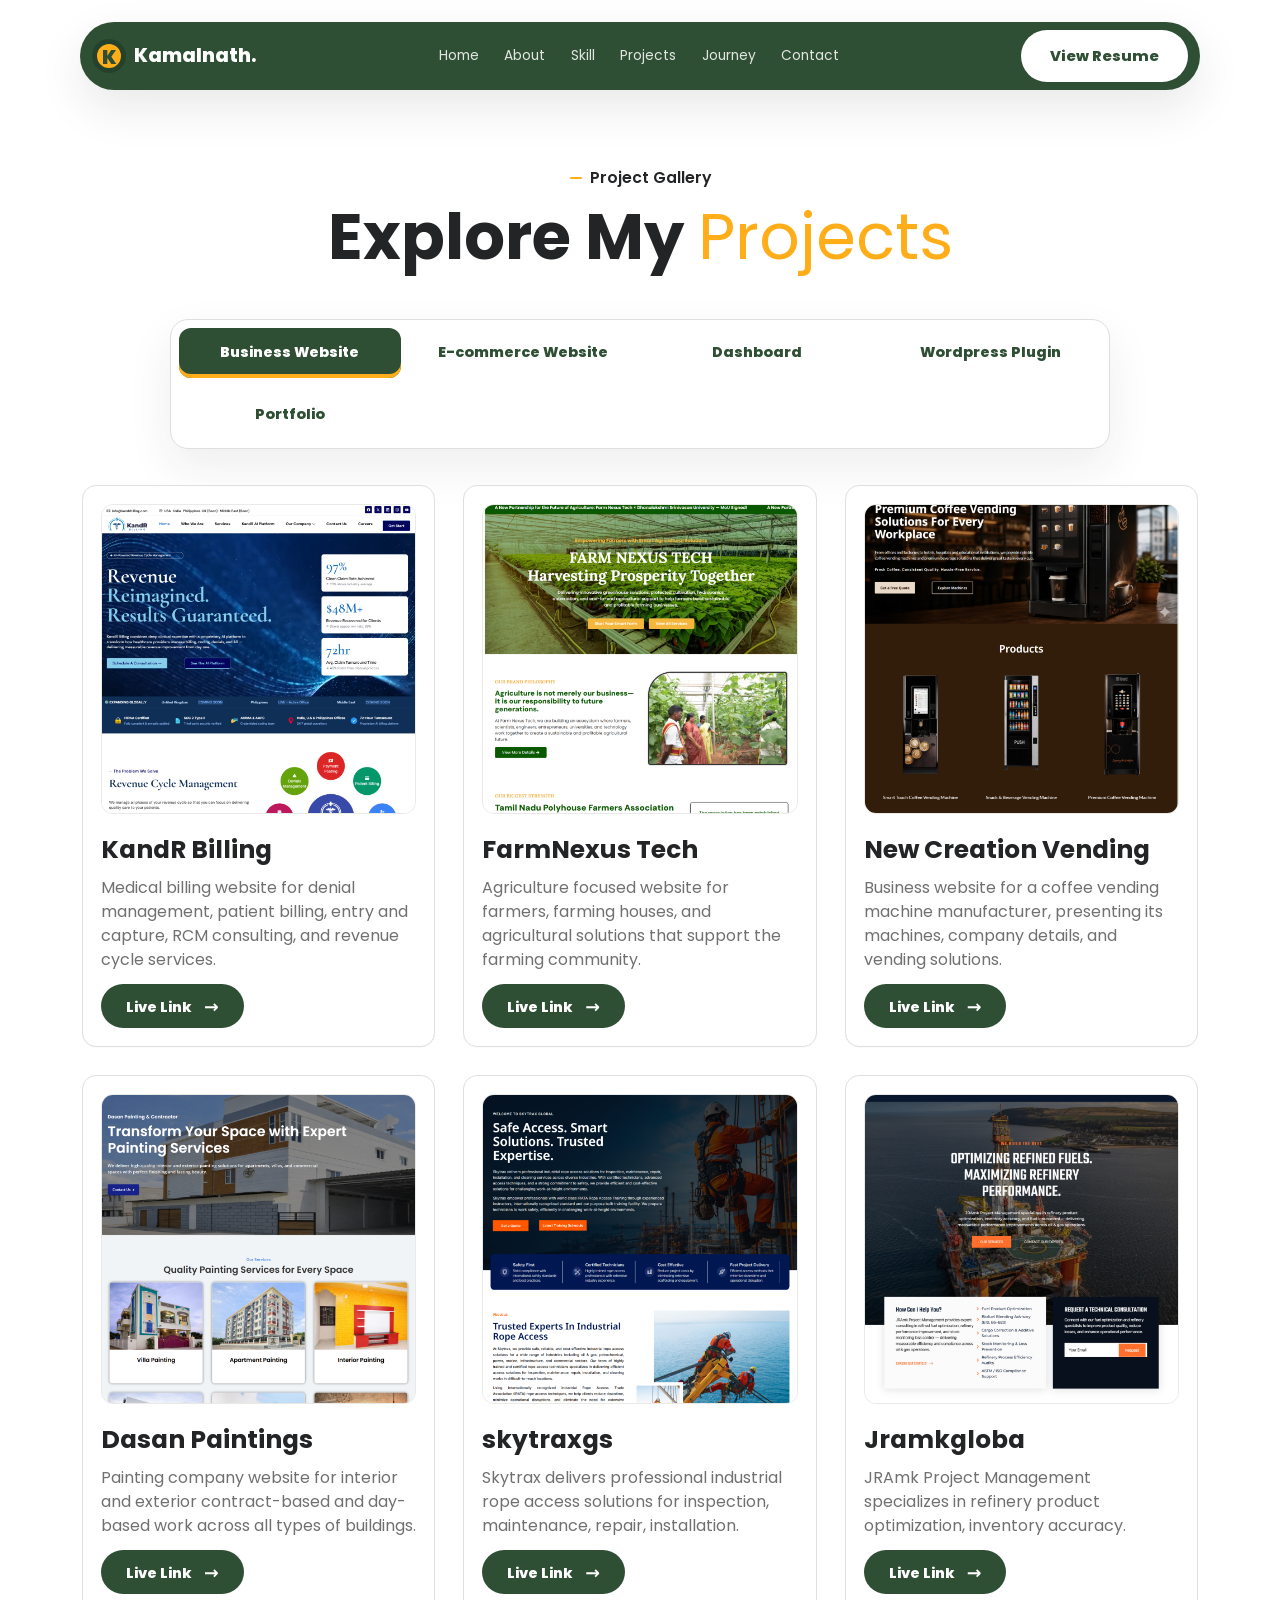
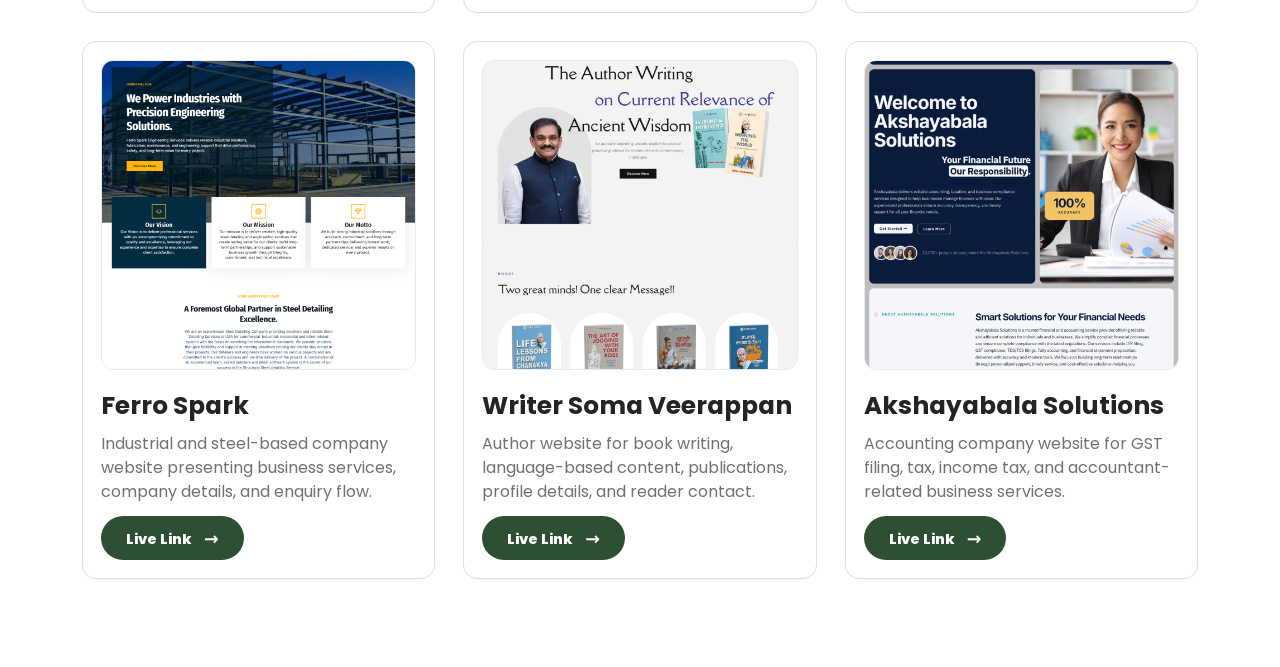
<file: project.html>
<!DOCTYPE html>
<html lang="en">
  <head>
    <meta charset="UTF-8" />
    <meta name="viewport" content="width=device-width, initial-scale=1.0" />
    <title>Kamalnath | Projects</title>
    <link rel="preconnect" href="https://fonts.googleapis.com" />
    <link rel="preconnect" href="https://fonts.gstatic.com" crossorigin />
    <link href="https://fonts.googleapis.com/css2?family=Poppins:ital,wght@0,400;0,500;0,600;0,700;0,800;1,400;1,500&display=swap" rel="stylesheet" />
    <link rel="stylesheet" href="styles.css" />
    <link rel="icon" type="image/png" href="assets/favicon.png" />
  </head>
  <body>
    <header class="topbar">
      <a class="brand" href="index.html#home" aria-label="Kamalnath home">
        <span>K</span>Kamalnath.
      </a>
      <nav class="nav-links" aria-label="Primary navigation">
        <a href="index.html#home">Home</a>
        <a href="index.html#about">About</a>
        <a href="index.html#services">Skill</a>
        <a href="project.html">Projects</a>
        <a href="index.html#journey">Journey</a>
        <a href="index.html#contact">Contact</a>
      </nav>
      <a class="btn btn-light" href="kamalnath-resume.pdf" target="_blank" rel="noopener">View Resume</a>
      <button class="nav-toggle" aria-label="Toggle navigation" aria-expanded="false">
        <span></span>
        <span></span>
        <span></span>
      </button>
    </header>

    <main class="project-page">
      <section class="project-hero section">
        <div class="section-title centered animate-up">
          <span class="section-kicker">Project Gallery</span>
          <h1>Explore My <em>Projects</em></h1>
        </div>

        <div class="project-tabs animate-up delay-1" role="tablist" aria-label="Project categories">
          <button class="project-tab active" type="button" role="tab" aria-selected="true" data-project-tab="business">Business Website</button>
          <button class="project-tab" type="button" role="tab" aria-selected="false" data-project-tab="ecommerce">E-commerce Website</button>
          <button class="project-tab" type="button" role="tab" aria-selected="false" data-project-tab="dashboard">Dashboard</button>
          <button class="project-tab" type="button" role="tab" aria-selected="false" data-project-tab="Plugin">Wordpress Plugin</button>
          <button class="project-tab" type="button" role="tab" aria-selected="false" data-project-tab="portfolio">Portfolio</button>
        </div>

        <div class="project-category active" data-project-panel="business">
          <article class="project-card">
            <div class="project-preview preview-kandr"><img src="assets/kandr-billing-project.png" alt="KandR Billing medical billing website preview" /></div>
            <div class="project-body">
              <h3>KandR Billing</h3>
              <p>Medical billing website for denial management, patient billing, entry and capture, RCM consulting, and revenue cycle services.</p>
              <a class="project-link" href="https://kandrbilling.com/" target="_blank" rel="noopener">Live Link <span>&rarr;</span></a>
            </div>
          </article>
          <article class="project-card">
            <div class="project-preview"><img src="assets/farmsnex.png" alt="FarmNexus Tech agriculture website preview" /></div>
            <div class="project-body">
              <h3>FarmNexus Tech</h3>
              <p>Agriculture focused website for farmers, farming houses, and agricultural solutions that support the farming community.</p>
              <a class="project-link" href="https://farmnexustech.com/" target="_blank" rel="noopener">Live Link <span>&rarr;</span></a>
            </div>
          </article>
          <article class="project-card">
            <div class="project-preview"><img src="assets/new createion.png" alt="New Creation Vending coffee vending machine website preview" /></div>
            <div class="project-body">
              <h3>New Creation Vending</h3>
              <p>Business website for a coffee vending machine manufacturer, presenting its machines, company details, and vending solutions.</p>
              <a class="project-link" href="https://newcreationfl.org/" target="_blank" rel="noopener">Live Link <span>&rarr;</span></a>
            </div>
          </article>
          <article class="project-card">
            <div class="project-preview"><img src="assets/Dasan Paintings.png" alt="Dasan Paintings website preview" /></div>
            <div class="project-body">
              <h3>Dasan Paintings</h3>
              <p>Painting company website for interior and exterior contract-based and day-based work across all types of buildings.</p>
              <a class="project-link" href="https://dasanpainting.com/" target="_blank" rel="noopener">Live Link <span>&rarr;</span></a>
            </div>
          </article>
          <article class="project-card">
            <div class="project-preview"><img src="assets/skytraxgs.png" alt="skytraxgs website preview" /></div>
            <div class="project-body">
              <h3>skytraxgs</h3>
              <p>Skytrax delivers professional industrial rope access solutions for inspection, maintenance, repair, installation.</p>
              <a class="project-link" href="https://skytraxgs.com/" target="_blank" rel="noopener">Live Link <span>&rarr;</span></a>
            </div>
          </article>

           </article>
          <article class="project-card">
            <div class="project-preview"><img src="./assets/jramkgloba.png" alt="Jramkgloba website preview" /></div>
            <div class="project-body">
              <h3>Jramkgloba</h3>
              <p>JRAmk Project Management specializes in refinery product optimization, inventory accuracy.</p>
              <a class="project-link" href="https://jramkglobal.com/" target="_blank" rel="noopener">Live Link <span>&rarr;</span></a>
            </div>
          </article>

           </article>
          <article class="project-card">
            <div class="project-preview"><img src="assets/Ferro Spark.png" alt="Ferro Spark website preview" /></div>
            <div class="project-body">
              <h3>Ferro Spark</h3>
              <p>Industrial and steel-based company website presenting business services, company details, and enquiry flow.</p>
              <a class="project-link" href="https://ferrospark.com/" target="_blank" rel="noopener">Live Link <span>&rarr;</span></a>
            </div>
          </article>
          
          <article class="project-card">
            <div class="project-preview"><img src="assets/Writer Soma Veerappan.png" alt="Writer Soma Veerappan website preview" /></div>
            <div class="project-body">
              <h3>Writer Soma Veerappan</h3>
              <p>Author website for book writing, language-based content, publications, profile details, and reader contact.</p>
              <a class="project-link" href="https://writersomaveerappan.com/" target="_blank" rel="noopener">Live Link <span>&rarr;</span></a>
            </div>
          </article>
          <article class="project-card">
            <div class="project-preview"><img src="assets/Akshayabala.png" alt="Akshayabala Solutions website preview" /></div>
            <div class="project-body">
              <h3>Akshayabala Solutions</h3>
              <p>Accounting company website for GST filing, tax, income tax, and accountant-related business services.</p>
              <a class="project-link" href="https://akshayabalasolutions.com/" target="_blank" rel="noopener">Live Link <span>&rarr;</span></a>
            </div>
          </article>
        </div>

        <div class="project-category" data-project-panel="ecommerce">
          <article class="project-card">
            <div class="project-preview"><img src="assets/classic food.png" alt="Classic Foods Bakery website preview" /></div>
            <div class="project-body">
              <h3>Classic Foods Bakery</h3>
              <p>Bakery website showcasing freshly prepared snacks, fast food, mojitos, cakes, and other baked treats.</p>
              <a class="project-link" href="https://classicfoodsbakery.com/" target="_blank" rel="noopener">Live Link <span>&rarr;</span></a>
            </div>
          </article>
          <article class="project-card">
            <div class="project-preview"><img src="assets/thanjavurfarms.png" alt="Thanjavurfarms ecommerce website preview" /></div>
            <div class="project-body">
              <h3>Thanjavurfarms</h3>
              <p>Discover premium herbal soaps and trusted feminine hygiene solutions designed for natural care.</p>
              <a class="project-link" href="https://thanjavurfarms.com/" target="_blank" rel="noopener">Live Link <span>&rarr;</span></a>
            </div>
          </article>
          <article class="project-card">
            <div class="project-preview"><img src="assets/abi start.png" alt="Abi Star Ventures ecommerce website preview" /></div>
            <div class="project-body">
              <h3>Abi Star Ventures</h3>
              <p>Online store for spice powder and organic-based products with product browsing and purchase flow.</p>
              <a class="project-link" href="https://miwonnaturals.com/" target="_blank" rel="noopener">Live Link <span>&rarr;</span></a>
            </div>
          </article>
          <article class="project-card">
            <div class="project-preview"><img src="assets/uniquecraft.png" alt="Uniquecraft ecommerce website preview" /></div>
            <div class="project-body">
              <h3>Uniquecraft</h3>
              <p>Online product website for gifts, visiting cards, flower bouquets, and custom craft items.</p>
              <a class="project-link" href="https://uniquecraft.in/" target="_blank" rel="noopener">Live Link <span>&rarr;</span></a>
            </div>
          </article>
          <article class="project-card">
            <div class="project-preview"><img src="assets/ram esware.png" alt="Ram Eswar Vetiver ecommerce website preview" /></div>
            <div class="project-body">
              <h3>Ram Eswar Vetiver</h3>
              <p>Experience the essence of authentic vetiver with our handcrafted collection of essential oils, aroma products, soaps, and eco-friendly lifestyle essentials.</p>
              <a class="project-link" href="https://rameswarvetiver.in/" target="_blank" rel="noopener">Live Link <span>&rarr;</span></a>
            </div>
          </article>
          <article class="project-card">
            <div class="project-preview"><img src="assets/dheganalam.png" alt="Dheganalam ecommerce website preview" /></div>
            <div class="project-body">
              <h3>Dheganalam</h3>
              <p>Online store for soap, powder, oil, and related products with a clear ecommerce product layout.</p>
              <a class="project-link" href="https://dheganalam.com/" target="_blank" rel="noopener">Live Link <span>&rarr;</span></a>
            </div>
          </article>
        </div>

        <div class="project-category" data-project-panel="dashboard">
          <article class="project-card">
            <div class="project-preview"><img src="assets/codetalon.png" alt="CodeTalon hotel website dashboard preview" /></div>
            <div class="project-body">
              <h3>CodeTalon</h3>
              <p>Hotel and residency website showcasing comfortable rooms, accommodation details, and a simple way for guests to explore their stay.</p>
              <a class="project-link" href="https://codetalon.com/admin" target="_blank" rel="noopener">Live Link <span>&rarr;</span></a>
            </div>
          </article>
          <article class="project-card">
            <div class="project-preview"><img src="assets/rg-residency.png" alt="RG Residency hotel website dashboard preview" /></div>
            <div class="project-body">
              <h3>RG Residency</h3>
              <p>Residency website featuring stay rooms, accommodation information, and the essentials guests need to plan a comfortable visit.</p>
              <a class="project-link" href="https://rgresidency.net/dashboard" target="_blank" rel="noopener">Live Link <span>&rarr;</span></a>
            </div>
          </article>
        </div>

        <div class="project-category project-category-plugin" data-project-panel="Plugin">
          <article class="project-card">
            <div class="project-preview"><img src="assets/scrool.png" alt="Scrollora Marquee for Elementor plugin preview" /></div>
            <div class="project-body">
              <h3>Scrollora Marquee for Elementor</h3>
              <p>An Elementor plugin for creating seamless looping text marquees that move from left to right, adding motion and emphasis to website content.</p>
              <a class="project-link" href="https://wordpress.org/plugins/scrollora-marquee-for-elementor/" target="_blank" rel="noopener">View Plugin <span>&rarr;</span></a>
            </div>
          </article>
          <article class="project-card">
            <div class="project-preview"><img src="./assets/uploadflow.png" alt="UploadFlow for WooCommerce preview" /></div>
            <div class="project-body">
              <h3>UploadFlow for WooCommerce</h3>
              <p>A custom WooCommerce plugin that allows customers to upload files directly from the product page before adding items to the cart.</p>
              <a class="project-link" href="https://wordpress.org/plugins/uploadflow-for-woocommerce/" target="_blank" rel="noopener">Download this Plugin <span>&rarr;</span></a>
            </div>
          </article>
          <article class="project-card">
            <div class="project-preview"><img src="./assets/kamnova.png" alt="Kamnova preview" /></div>
            <div class="project-body">
              <h3>Kamnova for WooCommerce</h3>
              <p>A custom WooCommerce delivery plugin designed for bakery businesses to manage delivery dates, time slots, preparation time, and same-day delivery.</p>
              <a class="project-link" href="https://wordpress.org/plugins/kamnova-for-woocommerce/" target="_blank" rel="noopener">Download this Plugin <span>&rarr;</span></a>
            </div>
          </article>
        </div>

        <div class="project-category" data-project-panel="portfolio">
          <article class="project-card">
            <div class="project-preview"><img src="assets/nandhini.png" alt="Nandhini portfolio website preview" /></div>
            <div class="project-body">
              <h3>Nandhini</h3>
              <p>Web developer portfolio project for showcasing skills, profile details, work samples, and contact information.</p>
              <a class="project-link" href="https://nandhini19-portfolio.vercel.app/" target="_blank" rel="noopener">Live Link <span>&rarr;</span></a>
            </div>
          </article>
          <article class="project-card">
            <div class="project-preview"><img src="assets/naveen.png" alt="Naveen video editor portfolio website preview" /></div>
            <div class="project-body">
              <h3>Naveen</h3>
              <p>Video editor portfolio with profile content, sample video showcase, creative work sections, and contact flow.</p>
              <a class="project-link" href="https://naveenkumar-0207.github.io/" target="_blank" rel="noopener">Live Link <span>&rarr;</span></a>
            </div>
          </article>
          <article class="project-card">
            <div class="project-preview"><img src="assets/balaji.png" alt="Balaji digital marketer portfolio website preview" /></div>
            <div class="project-body">
              <h3>Balaji</h3>
              <p>Digital marketing portfolio project for showcasing marketing skills, campaign highlights, service details, and contact information.</p>
              <a class="project-link" href="https://kamalnath-26.github.io/Balaji/" target="_blank" rel="noopener">Live Link <span>&rarr;</span></a>
            </div>
          </article>
          <article class="project-card">
            <div class="project-preview"><img src="./assets/suriyakuamr.png" alt="Suriyakumar digital marketer portfolio website preview" /></div>
            <div class="project-body">
              <h3>Suriyakumar</h3>
              <p>Graphic designer portfolio showcasing creative designs, branding projects, logo designs, social media creatives, poster designs, client work, and contact information.</p>
              <a class="project-link" href="https://suriyakumar-ux.github.io/" target="_blank" rel="noopener">Live Link <span>&rarr;</span></a>
            </div>
          </article>
        </div>
      </section>
    </main>

    <script src="script.js"></script>
  </body>
</html>
</file>
<file: styles.css>
:root {
  color-scheme: light;
  --ink: #232426;
  --muted: #6f716f;
  --paper: #ffffff;
  --soft: #f4f4f3;
  --line: #dfdfdc;
  --green: #2f4f35;
  --green-2: #405f45;
  --amber: #ffad18;
  --amber-2: #f6a400;
  --shadow: 0 18px 45px rgba(26, 39, 29, 0.1);
  --shadow-hover: 0 24px 55px rgba(26, 39, 29, 0.18);
  --ease-out: cubic-bezier(0.22, 1, 0.36, 1);
  --container: 1180px;
  --footer-container: 1120px;
  --page-pad: 32px;
  font-family: "Poppins", ui-sans-serif, system-ui, -apple-system, BlinkMacSystemFont, "Segoe UI", sans-serif;
  font-size: 16px;
  line-height: 1.5;
  color: var(--ink);
  background: var(--paper);
}

* {
  box-sizing: border-box;
}

html {
  scroll-behavior: smooth;
}

body {
  margin: 0;
  min-height: 100vh;
  overflow-x: hidden;
  background: var(--paper);
}

body.is-loading {
  overflow: hidden;
}

.cursor-trail-dot {
  position: fixed;
  top: 0;
  left: 0;
  z-index: 10000;
  width: 14px;
  height: 14px;
  border-radius: 50%;
  pointer-events: none;
  opacity: 0;
  background: linear-gradient(135deg, #ffbd59, #f59a23);
  box-shadow: 0 8px 18px rgba(245, 154, 35, 0.26);
  transform: translate3d(-50%, -50%, 0) scale(0.9);
  transition: opacity 0.18s ease;
  will-change: transform, opacity;
}

body.cursor-trail-active .cursor-trail-dot {
  opacity: var(--trail-opacity, 0.85);
}

.preloader {
  position: fixed;
  inset: 0;
  z-index: 9999;
  display: grid;
  place-items: center;
  align-content: center;
  gap: 18px;
  color: var(--paper);
  background:
    radial-gradient(circle at 50% 42%, rgba(255, 173, 24, 0.18), transparent 28%),
    var(--green);
  transition: opacity 0.5s ease, visibility 0.5s ease;
}

.preloader.hide {
  opacity: 0;
  visibility: hidden;
  pointer-events: none;
}

.preloader-mark {
  width: 86px;
  height: 86px;
  display: grid;
  place-items: center;
  border: 5px solid var(--amber);
  border-radius: 50%;
  background: #24422b;
  box-shadow: 0 0 0 0 rgba(255, 173, 24, 0.45);
  animation: preloader-pulse 1.2s ease-in-out infinite;
}

.preloader-mark span {
  width: 54px;
  height: 54px;
  display: grid;
  place-items: center;
  border-radius: 50%;
  color: var(--green);
  background: var(--amber);
  font-size: 2rem;
  font-weight: 900;
}

.preloader-text {
  display: grid;
  gap: 2px;
  text-align: center;
}

.preloader-text strong {
  font-size: clamp(1.45rem, 4vw, 2rem);
  line-height: 1.1;
}

.preloader-text small {
  color: rgba(255, 255, 255, 0.72);
  font-size: 0.82rem;
  font-weight: 600;
  letter-spacing: 0;
}

.preloader-line {
  width: min(220px, 58vw);
  height: 5px;
  overflow: hidden;
  border-radius: 999px;
  background: rgba(255, 255, 255, 0.16);
}

.preloader-line::before {
  content: "";
  display: block;
  width: 45%;
  height: 100%;
  border-radius: inherit;
  background: var(--amber);
  animation: preloader-slide 1s ease-in-out infinite;
}

@keyframes preloader-pulse {
  0%,
  100% {
    transform: scale(1);
    box-shadow: 0 0 0 0 rgba(255, 173, 24, 0.42);
  }

  50% {
    transform: scale(1.06);
    box-shadow: 0 0 0 16px rgba(255, 173, 24, 0);
  }
}

@keyframes preloader-slide {
  0% {
    transform: translateX(-110%);
  }

  100% {
    transform: translateX(235%);
  }
}

button,
input,
select,
textarea,
a {
  font: inherit;
}

a {
  color: inherit;
}

.topbar {
  position: sticky;
  top: 22px;
  z-index: 20;
  width: min(var(--footer-container), calc(100% - 32px));
  margin: 22px auto 0;
  min-height: 68px;
  padding: 8px 12px;
  display: flex;
  align-items: center;
  justify-content: space-between;
  gap: 18px;
  border-radius: 999px;
  background: var(--green);
  box-shadow: var(--shadow);
}

.brand {
  display: inline-flex;
  align-items: center;
  gap: 8px;
  text-decoration: none;
  font-size: 1.2rem;
  font-weight: 750;
  color: var(--paper);
  white-space: nowrap;
}

.brand span {
  width: 34px;
  height: 34px;
  display: inline-grid;
  place-items: center;
  border-radius: 50%;
  color: var(--green);
  background: var(--amber);
  border: 5px solid #24422b;
  font-weight: 900;
}

.nav-links {
  display: flex;
  align-items: center;
  justify-content: center;
  gap: clamp(14px, 2vw, 28px);
}

.nav-links a {
  position: relative;
  color: rgba(255, 255, 255, 0.86);
  text-decoration: none;
  font-size: 0.86rem;
  transition: color 0.25s ease;
}

.nav-links a::after {
  content: "";
  position: absolute;
  left: 0;
  right: 0;
  bottom: -8px;
  height: 2px;
  border-radius: 999px;
  background: var(--amber);
  transform: scaleX(0);
  transform-origin: left;
  transition: transform 0.25s var(--ease-out);
}

.nav-links a:hover {
  color: var(--amber);
}

.nav-links a:hover::after {
  transform: scaleX(1);
}

.nav-resume {
  display: none;
}

.nav-toggle {
  display: none;
  width: 44px;
  height: 44px;
  border: 0;
  border-radius: 50%;
  background: var(--amber);
  cursor: pointer;
}

.nav-toggle span {
  display: block;
  width: 19px;
  height: 2px;
  margin: 4px auto;
  border-radius: 999px;
  background: var(--green);
  transition: transform 0.22s ease, opacity 0.22s ease;
}

.nav-toggle[aria-expanded="true"] span:nth-child(1) {
  transform: translateY(6px) rotate(45deg);
}

.nav-toggle[aria-expanded="true"] span:nth-child(2) {
  opacity: 0;
}

.nav-toggle[aria-expanded="true"] span:nth-child(3) {
  transform: translateY(-6px) rotate(-45deg);
}

.btn {
  min-height: 44px;
  display: inline-flex;
  align-items: center;
  justify-content: center;
  gap: 10px;
  border-radius: 999px;
  border: 5px solid var(--ink);
  padding: 10px 24px;
  text-decoration: none;
  font-weight: 750;
  font-size: 0.92rem;
  cursor: pointer;
  transition: transform 0.25s var(--ease-out), box-shadow 0.25s ease, background 0.25s ease, color 0.25s ease, border-color 0.25s ease;
}

.btn:hover {
  transform: translateY(-3px);
  box-shadow: 0 16px 30px rgba(26, 39, 29, 0.16);
}

.btn:active {
  transform: translateY(-1px) scale(0.99);
}

.btn-light {
  border-color: transparent;
  color: var(--green);
  background: var(--paper);
}

.btn-outline {
  background: var(--paper);
  color: var(--ink);
}

.btn-primary {
  color: var(--paper);
  background: var(--green);
  border-color: var(--amber);
  box-shadow: none;
}

.btn-primary span {
  width: 30px;
  height: 30px;
  display: inline-grid;
  place-items: center;
  color: var(--paper);
  background: var(--green);
  font-size: 2.2rem;
  line-height: 0;
  transition: transform 0.25s var(--ease-out);
}

.btn-primary:hover span,
.project-link:hover span {
  transform: translateX(4px);
}

.btn.slim {
  min-height: 42px;
  padding: 0 14px 0 22px;
  font-size: 0.82rem;
}
.btn.about-btn{
  padding:5px 30px;
}
.btn.project-btn{
  padding:5px 30px;
  border:4px solid var(--amber);
}
.btn.submit-btn{
  padding:5px 30px;
  border:3px solid var(--amber);
  font-size:18px;
}

main {
  width: min(var(--container), 100%);
  margin: 0 auto;
}

.section {
  padding: 88px var(--page-pad);
}

.section-soft {
  width: 100vw;
  margin-left: 50%;
  transform: translateX(-50%);
  padding-left: max(var(--page-pad), calc((100vw - var(--container)) / 2 + var(--page-pad)));
  padding-right: max(var(--page-pad), calc((100vw - var(--container)) / 2 + var(--page-pad)));
  background: var(--soft);
}

.section-dark {
  width: 100vw;
  margin-left: 50%;
  transform: translateX(-50%);
  padding-left: max(var(--page-pad), calc((100vw - var(--container)) / 2 + var(--page-pad)));
  padding-right: max(var(--page-pad), calc((100vw - var(--container)) / 2 + var(--page-pad)));
  background: var(--green);
  color: var(--paper);
}

.hero {
  min-height: calc(100vh - 90px);
  display: grid;
  grid-template-columns: minmax(0, 1fr) minmax(340px, 0.9fr);
  align-items: center;
  gap: 52px;
  padding-top: 58px;
  padding-bottom: 54px;
}

.hello-badge {
  position: relative;
  display: inline-flex;
  align-items: center;
  min-height: 44px;
  padding: 0 18px;
  margin-bottom: 28px;
  border: 2px solid var(--ink);
  color: #3a3b3c;
  font-size: 1.35rem;
  background: var(--paper);
}

.hello-badge::before,
.hello-badge::after {
  content: "";
  position: absolute;
  width: 10px;
  height: 10px;
  background: var(--amber);
  border: 2px solid var(--ink);
}

.hello-badge::before {
  left: -6px;
  top: -6px;
}

.hello-badge::after {
  right: -6px;
  bottom: -6px;
}

.hero h1,
.section-title h2,
.split-title h2,
.about-copy h2,
.contact-copy h2 {
  margin: 0;
  line-height: 1.08;
  letter-spacing: 0;
  color: inherit;
}

.hero h1 {
  font-size: clamp(3rem, 5.8vw, 5.75rem);
  max-width: 760px;
}

em {
  color: var(--amber);
  font-style: normal;
  font-weight: 400;
}

.hero p {
  max-width: 560px;
  margin: 28px 0 32px;
  color: var(--muted);
  font-size: 1.08rem;
}

.hero-actions {
  display: flex;
  flex-wrap: wrap;
  gap: 18px;
}

.hero-art {
  position: relative;
  min-height: 560px;
  display: grid;
  place-items: center;
}

.hero-3d {
  position: relative;
  width: min(500px, 100%);
  aspect-ratio: 1;
  isolation: isolate;
  animation: soft-float 6.5s ease-in-out infinite;
}

.hero-3d::before {
  content: "";
  position: absolute;
  inset: 42px;
  border-radius: 42px;
  background:
    radial-gradient(circle at 28% 22%, rgba(255, 255, 255, 0.6), transparent 28%),
    linear-gradient(135deg, rgba(255, 173, 24, 0.92), rgba(255, 173, 24, 0.22)),
    var(--amber);
  transform: rotate(-8deg);
  z-index: -2;
}

.hero-3d::after {
  content: "";
  position: absolute;
  inset: 92px 10px 54px 86px;
  border-radius: 34px;
  border: 2px dashed rgba(47, 79, 53, 0.24);
  transform: rotate(12deg);
  z-index: -1;
}

.hero-3d canvas {
  position: absolute;
  inset: 0;
  width: 100%;
  height: 100%;
  display: block;
  filter: drop-shadow(0 28px 34px rgba(26, 39, 29, 0.18));
  z-index: 1;
}

.hero-3d-label,
.hero-3d-status {
  position: absolute;
  z-index: 2;
  border: 1px solid rgba(35, 36, 38, 0.08);
  border-radius: 14px;
  background: var(--paper);
  box-shadow: var(--shadow);
  transition: transform 0.3s var(--ease-out), box-shadow 0.3s ease;
}

.hero-3d:hover .hero-3d-label,
.hero-3d:hover .hero-3d-status {
  box-shadow: var(--shadow-hover);
}

.hero-3d-label {
  min-width: 132px;
  padding: 14px 16px;
}

.hero-3d-label strong,
.hero-3d-status strong {
  display: block;
  line-height: 1;
}

.hero-3d-label span,
.hero-3d-status span {
  display: block;
  margin-top: 6px;
  color: var(--muted);
  font-size: 0.82rem;
}

.label-python {
  left: 0;
  top: 112px;
}

.label-django {
  right: 0;
  top: 164px;
}

.label-mysql {
  left: 46px;
  bottom: 88px;
}

.hero-3d-status {
  right: 30px;
  bottom: 66px;
  min-width: 156px;
  padding: 16px;
  color: var(--ink);
  background: var(--paper);
}

.hero-3d:hover .label-python {
  transform: translate(-4px, -8px);
}

.hero-3d:hover .label-django {
  transform: translate(5px, -6px);
}

.hero-3d:hover .label-mysql {
  transform: translate(-3px, 6px);
}

.hero-3d:hover .hero-3d-status {
  transform: translate(5px, 6px);
}

.ticker {
  width: 100vw;
  margin-left: 50%;
  transform: translateX(-50%);
  min-height: 82px;
  overflow: hidden;
  color: var(--ink);
  background: var(--amber);
  font-size: 18px;
  font-weight: 850;
  white-space: nowrap;
}

.ticker-track {
  width: max-content;
  min-height: 82px;
  display: flex;
  align-items: center;
  will-change: transform;
  animation: ticker-right-to-left 16s linear infinite;
}

.ticker-group {
  display: flex;
  align-items: center;
  gap: clamp(36px, 5vw, 72px);
  padding-right: clamp(36px, 5vw, 72px);
}

@keyframes ticker-right-to-left {
  from {
    transform: translateX(0);
  }

  to {
    transform: translateX(calc(-50%));
  }
}

@keyframes soft-float {
  0%,
  100% {
    transform: translateY(0);
  }

  50% {
    transform: translateY(-12px);
  }
}

.about {
  display: grid;
  grid-template-columns: 0.9fr 1.1fr;
  align-items: center;
  gap: 72px;
}

.about-circle {
  position: relative;
  width: min(430px, 100%);
  aspect-ratio: 1;
  margin: 0 auto;
  border-radius: 50%;
  overflow: hidden;
  background: var(--amber);
  box-shadow: 0 24px 55px rgba(6, 20, 11, 0.22);
  transition: transform 0.35s var(--ease-out), box-shadow 0.35s ease;
}

.about-circle:hover {
  transform: translateY(-8px) scale(1.015);
  box-shadow: 0 30px 70px rgba(6, 20, 11, 0.3);
}

.about-circle img {
  width: 100%;
  height: 100%;
  display: block;
  object-fit: contain;
  object-position: center bottom;
  transform: scale(1.08) translateY(18px);
  transition: transform 0.35s var(--ease-out);
}

.about-circle:hover img {
  transform: scale(1.12) translateY(12px);
}

.section-kicker {
  display: inline-flex;
  align-items: center;
  gap: 8px;
  margin-bottom: 12px;
  font-size: 0.98rem;
  font-weight: 600;
}

.section-kicker::before {
  content: "";
  width: 12px;
  height: 2px;
  border-radius: 99px;
  background: var(--amber);
}

.about-copy h2,
.split-title h2,
.section-title h2,
.contact-copy h2 {
  font-size: clamp(2.1rem, 4vw, 3.5rem);
}

.about-copy p {
  max-width: 620px;
  color: rgba(255, 255, 255, 0.76);
}

.metric-row {
  display: flex;
  flex-wrap: wrap;
  gap: 48px;
  margin: 26px 0 30px;
}

.metric-row strong {
  display: block;
  color: var(--amber);
  font-size: 2rem;
  line-height: 1;
}

.metric-row span {
  color: rgba(255, 255, 255, 0.78);
  font-size: 0.9rem;
}

.centered {
  text-align: center;
  margin: 0 auto 48px;
}

.centered .section-kicker {
  justify-content: center;
}

.tool-grid {
  display: grid;
  grid-template-columns: repeat(5, minmax(180px, 1fr));
  gap: 26px;
}

.tool-card {
  display: grid;
  justify-items: center;
  gap: 10px;
  text-align: center;
  border-radius: 14px;
  transition: transform 0.28s var(--ease-out);
}

.tool-card:hover {
  transform: translateY(-8px);
}

.tool-card div {
  width: 100px;
  height: 100px;
  display: grid;
  place-items: center;
  border-radius: 999px;
  background: var(--soft);
  border: 1px solid var(--line);
  transition: transform 0.28s var(--ease-out), box-shadow 0.28s ease, border-color 0.28s ease, background 0.28s ease;
}

.tool-card:hover div {
  transform: scale(1.06);
  border-color: rgba(255, 173, 24, 0.75);
  background: #fff9ee;
  box-shadow: 0 18px 35px rgba(26, 39, 29, 0.12);
}

.tool-card img {
  width: 45px;
  height: 45px;
  object-fit: contain;
  transition: transform 0.28s var(--ease-out);
}

.tool-card:hover img {
  transform: scale(1.08);
}

.tool-card strong {
  margin-top: 8px;
  font-size: 1.1rem;
  line-height: 1.2;
}

.tool-card span {
  max-width: 170px;
  color: #4d4f50;
  font-size: 0.9rem;
  line-height: 1.35;
}

.split-title {
  display: flex;
  align-items: end;
  justify-content: space-between;
  gap: 24px;
  margin-bottom: 44px;
}

.project-grid {
  display: grid;
  grid-template-columns: repeat(2, minmax(0, 1fr));
  gap: 30px;
}

.project-card,
.timeline-card,
.testimonial-card {
  position: relative;
  border: 1px solid var(--line);
  border-radius: 14px;
  background: var(--paper);
  box-shadow: 0 1px 0 rgba(0, 0, 0, 0.02);
  transition: transform 0.3s var(--ease-out), box-shadow 0.3s ease, border-color 0.3s ease;
}

.project-card:hover,
.timeline-card:hover,
.testimonial-card:hover {
  transform: translateY(-8px);
  border-color: rgba(255, 173, 24, 0.55);
  box-shadow: var(--shadow-hover);
}

.project-card {
  padding: 18px;
  display: grid;
  gap: 22px;
}

.project-preview {
  height: 310px;
  overflow: hidden;
  border-radius: 12px;
  background: #f7f7f5;
  border: 1px solid #e9e9e6;
}

.preview-frontend,
.preview-backend,
.preview-kandr {
  background: var(--paper);
}

.project-preview img {
  width: 100%;
  height: 100%;
  display: block;
  object-fit: cover;
  transition: transform 0.55s var(--ease-out);
}

.preview-kandr img {
  object-position: center top;
}

.project-card:hover .project-preview img {
  transform: scale(1.06);
}

.project-body {
  display: grid;
  gap: 12px;
}

.project-card h3 {
  margin: 0;
  font-size: 1.55rem;
  line-height: 1.15;
}

.project-type {
  width: fit-content;
  min-height: auto;
  display: inline-flex;
  align-items: center;
  padding: 0;
  border-radius: 0;
  background: transparent;
  color: var(--amber);
  font-size: 16px;
  font-weight: 800;
}

.project-card p {
  margin: 0;
  color: var(--muted);
}

.project-link {
  width: fit-content;
  min-height: 42px;
  display: inline-flex;
  align-items: center;
  gap: 12px;
  padding: 10px 25px 07px 25px;
  border-radius: 999px;
  color: var(--paper);
  background: var(--green);
  border: 0;
  text-decoration: none;
  font-size: 0.9rem;
  font-weight: 800;
  transition: transform 0.25s var(--ease-out), background 0.25s ease, box-shadow 0.25s ease;
}

.project-link:hover {
  transform: translateY(-2px);
  background: #24442c;
  box-shadow: 0 14px 28px rgba(26, 39, 29, 0.16);
}

.project-link span {
  font-size: 1.1rem;
}

.project-page {
  width: min(var(--container), 100%);
  margin: 0 auto;
}

.project-hero {
  min-height: calc(100vh - 90px);
  padding-top: 72px;
}

.project-hero h1 {
  margin: 0;
  font-size: clamp(2.45rem, 5vw, 4.6rem);
  line-height: 1.08;
}

.project-tabs {
  width: min(940px, 100%);
  display: grid;
  grid-template-columns: repeat(4, minmax(0, 1fr));
  gap: 12px;
  margin: 0 auto 36px;
  padding: 8px;
  border: 1px solid var(--line);
  border-radius: 18px;
  background: var(--paper);
  box-shadow: 0 18px 45px rgba(26, 39, 29, 0.08);
}

.project-tab {
  min-height: 50px;
  border: 0;
  border-radius: 12px;
  color: var(--green);
  background: transparent;
  font-size: 0.9rem;
  font-weight: 800;
  cursor: pointer;
  transition: color 0.22s ease, background 0.22s ease, transform 0.22s var(--ease-out);
}

.project-tab:hover,
.project-tab.active {
  color: var(--paper);
  background: var(--green);
}

.project-tab.active {
  box-shadow: inset 0 -4px 0 var(--amber);
}
.project-category-plugin{
 display: none;
  grid-template-columns: repeat(2, minmax(0, 1fr)) !important;
  gap: 28px;

}
.project-category {
  display: none;
  grid-template-columns: repeat(3, minmax(0, 1fr)) ;
  gap: 28px;
}

.project-category.active {
  display: grid;
}

.form-success {
  display: none;
  grid-column: 1 / -1;
  margin: 0;
  padding: 14px 16px;
  border-radius: 10px;
  color: var(--paper);
  background: var(--green);
  font-weight: 700;
}

.form-success.show {
  display: block;
}

.form-success a {
  color: var(--amber);
  text-decoration: underline;
  text-underline-offset: 3px;
}

.coming-soon-toast {
  position: fixed;
  left: 50%;
  bottom: 26px;
  z-index: 60;
  max-width: calc(100% - 32px);
  padding: 14px 20px;
  border-radius: 999px;
  color: var(--paper);
  background: var(--green);
  box-shadow: 0 18px 40px rgba(26, 39, 29, 0.24);
  font-weight: 800;
  opacity: 0;
  pointer-events: none;
  transform: translate(-50%, 14px);
  transition: opacity 0.22s ease, transform 0.22s var(--ease-out);
}

.coming-soon-toast.show {
  opacity: 1;
  transform: translate(-50%, 0);
}

.contact-form button:disabled {
  cursor: wait;
  opacity: 0.78;
}

.journey-grid {
  display: grid;
  grid-template-columns: repeat(2, minmax(0, 1fr));
  gap: 30px;
}

.timeline-card {
  padding: 34px;
  background: var(--soft);
}

.timeline-card h3 {
  display: flex;
  align-items: center;
  gap: 16px;
  margin: 0 0 26px;
  padding-bottom: 22px;
  border-bottom: 1px solid var(--line);
  font-size: 1.7rem;
}

.timeline-card h3 span {
  width: 48px;
  height: 48px;
  display: grid;
  place-items: center;
  border-radius: 50%;
  color: var(--green);
  background: var(--amber);
  transition: transform 0.3s var(--ease-out);
}

.timeline-card:hover h3 span {
  transform: rotate(-6deg) scale(1.06);
}

.timeline-card h3 svg {
  width: 23px;
  height: 23px;
  fill: none;
  stroke: currentColor;
  stroke-width: 2;
  stroke-linecap: round;
  stroke-linejoin: round;
}

.timeline-item {
  position: relative;
  padding: 0 0 26px 22px;
  border-left: 3px solid var(--line);
}

.timeline-item small {
  display: block;
  color: var(--muted);
  margin-bottom: 4px;
}

.timeline-item strong {
  display: block;
  font-size: 1.35rem;
}

.timeline-item p {
  margin: 4px 0 0;
  color: var(--muted);
}

.timeline-item p span {
  display: block;
  margin-bottom: 4px;
  color: #555f58;
  font-weight: 500;
}

.testimonial-slider {
  width: min(100%, var(--footer-container));
  margin: 0 auto;
  overflow-x: auto;
  overflow-y: hidden;
  scroll-behavior: smooth;
  scroll-snap-type: x mandatory;
  scrollbar-width: none;
  -webkit-overflow-scrolling: touch;
  cursor: grab;
  user-select: none;
  touch-action: pan-x;
}

.testimonial-slider.is-dragging {
  cursor: grabbing;
  scroll-snap-type: none;
}

.testimonial-slider::-webkit-scrollbar {
  display: none;
}

.testimonial-track {
  --testimonial-gap: 22px;
  display: flex;
  gap: var(--testimonial-gap);
}

.testimonial-card {
  width: calc((100% - var(--testimonial-gap)) / 2);
  min-height: 250px;
  padding: 28px;
  display: flex;
  flex-direction: column;
  justify-content: space-between;
  gap: 18px;
  flex: 0 0 calc((100% - var(--testimonial-gap)) / 2);
  scroll-snap-align: start;
}

.stars {
  color: var(--amber);
  font-size: 1.4rem;
}

.stars span {
  color: var(--ink);
  font-size: 1rem;
}

.testimonial-card p {
  margin: 0;
  color: var(--muted);
}

.testimonial-card small {
  display: block;
  color: var(--muted);
}

.testimonial-profile {
  display: flex;
  align-items: center;
  gap: 14px;
}

.profile-photo {
  width: 54px;
  height: 54px;
  display: grid;
  place-items: center;
  flex: 0 0 auto;
  border-radius: 50%;
  color: var(--paper);
  font-weight: 750;
  border: 3px solid rgba(255, 255, 255, 0.9);
  box-shadow: 0 8px 22px rgba(26, 39, 29, 0.14);
}

.profile-one {
  background: linear-gradient(135deg, #2f4f35, #7f9a58);
}

.profile-two {
  background: linear-gradient(135deg, #214f74, #49a4a8);
}

.profile-three {
  background: linear-gradient(135deg, #7b3f74, #d08070);
}

.profile-four {
  background: linear-gradient(135deg, #39446d, #e0a641);
}

.profile-five {
  background: linear-gradient(135deg, #4c5d3b, #c75b4a);
}

.profile-six {
  background: linear-gradient(135deg, #0f766e, #2dd4bf);
}

.faq-layout {
  display: grid;
  grid-template-columns: minmax(0, 1fr) minmax(320px, 0.72fr);
  align-items: center;
  gap: 38px;
  max-width: var(--footer-container);
  margin: 0 auto;
}

.faq-list {
  display: grid;
  gap: 16px;
}

.faq-item {
  width: 100%;
  min-height: 74px;
  display: flex;
  align-items: center;
  justify-content: space-between;
  gap: 16px;
  padding: 18px 24px;
  border: 0;
  border-radius: 12px;
  color: var(--paper);
  background: var(--green-2);
  font-size: clamp(1rem, 2vw, 1.45rem);
  font-weight: 750;
  text-align: left;
  cursor: pointer;
  transition: transform 0.25s var(--ease-out), background 0.25s ease, color 0.25s ease, box-shadow 0.25s ease;
}

.faq-item:hover {
  transform: translateY(-2px);
  box-shadow: 0 12px 26px rgba(7, 20, 11, 0.16);
}

.faq-item.active {
  color: var(--ink);
  background: var(--amber);
  border-radius: 12px 12px 0 0;
}

.faq-item b {
  flex: 0 0 auto;
  font-size: 2rem;
  font-weight: 300;
  line-height: 1;
}

.faq-panel {
  display: none;
  margin-top: -16px;
  padding: 0 24px 24px;
  border-radius: 0 0 12px 12px;
  color: rgba(255, 255, 255, 0.78);
  background: var(--green-2);
  line-height: 1.6;
}

.faq-panel.open {
  display: block;
  color: #77540d;
  background: var(--amber);
}

.faq-visual {
  margin: 0;
  align-self: stretch;
  min-height: 100%;
  display: flex;
}

.faq-visual img {
  width: 100%;
  min-height: 420px;
  max-height: 560px;
  object-fit: cover;
  object-position: center;
  border-radius: 12px;
  box-shadow: 0 24px 55px rgba(9, 26, 17, 0.34);
  transition: transform 0.45s var(--ease-out), box-shadow 0.45s ease;
}

.faq-visual:hover img {
  transform: translateY(-8px) scale(1.015);
  box-shadow: 0 32px 70px rgba(9, 26, 17, 0.42);
}

.contact {
  display: grid;
  grid-template-columns: 0.7fr 1fr;
  gap: 58px;
}

.contact-copy p {
  max-width: 390px;
  color: var(--muted);
}

.contact-list {
  list-style: none;
  margin: 26px 0 0;
  padding: 0;
  display: grid;
  gap: 14px;
}

.contact-list li {
  display: grid;
  grid-template-columns: 50px minmax(0, 1fr);
  align-items: center;
  gap: 16px;
  padding: 14px;
  border: 1px solid var(--line);
  border-radius: 12px;
  background: var(--paper);
  transition: transform 0.25s var(--ease-out), box-shadow 0.25s ease, border-color 0.25s ease;
}

.contact-list li:hover {
  transform: translateX(6px);
  border-color: rgba(255, 173, 24, 0.6);
  box-shadow: 0 14px 28px rgba(26, 39, 29, 0.1);
}

.contact-icon {
  width: 50px;
  height: 50px;
  display: grid;
  place-items: center;
  border-radius: 12px;
  color: var(--green);
  background: var(--amber);
  transition: transform 0.25s var(--ease-out);
}

.contact-list li:hover .contact-icon {
  transform: scale(1.06);
}

.contact-icon svg {
  width: 22px;
  height: 22px;
  fill: none;
  stroke: currentColor;
  stroke-width: 2;
  stroke-linecap: round;
  stroke-linejoin: round;
}

.contact-list strong {
  display: block;
  color: var(--ink);
  font-size: 0.88rem;
  line-height: 1.2;
}

.contact-list a,
.contact-list p {
  display: block;
  margin: 4px 0 0;
  color: #555;
  text-decoration: none;
  overflow-wrap: anywhere;
}

.contact-form {
  display: grid;
  grid-template-columns: 1fr;
  gap: 16px;
  padding: 24px;
  border: 1px solid var(--line);
  border-radius: 12px;
  background: var(--paper);
  box-shadow: 0 18px 45px rgba(18, 32, 25, 0.08);
}

.contact-form label {
  display: grid;
  gap: 8px;
  font-size: 0.9rem;
  font-weight: 650;
}

.contact-form input,
.contact-form select,
.contact-form textarea {
  width: 100%;
  min-height: 56px;
  padding: 0 16px;
  border: 1px solid var(--line);
  border-radius: 8px;
  outline: 0;
  color: var(--ink);
  background: var(--soft);
  transition: border-color 0.25s ease, box-shadow 0.25s ease, background 0.25s ease;
}

.contact-form input:focus,
.contact-form select:focus,
.contact-form textarea:focus {
  border-color: var(--amber);
  background: var(--paper);
  box-shadow: 0 0 0 4px rgba(255, 166, 16, 0.16);
}

.contact-form textarea {
  min-height: 150px;
  padding-top: 16px;
  resize: vertical;
}

.wide {
  grid-column: 1 / -1;
}

.contact-form button {
  width: max-content;
  margin-top: 4px;
}

.footer {
  color: var(--paper);
  background: var(--green);
}

.footer-top {
  width: min(var(--footer-container), calc(100% - (var(--page-pad) * 2)));
  margin: 0 auto;
  padding: 58px 0 48px;
  display: grid;
  grid-template-columns: minmax(0, 1fr) auto;
  align-items: center;
  justify-content: space-between;
  gap: 42px;
}

.footer .brand {
  color: var(--paper);
}

.footer-brand p {
  max-width: 420px;
  margin: 18px 0 24px;
  color: rgba(255, 255, 255, 0.72);
}

.footer-cta {
  width: max-content;
  min-height: 46px;
  display: inline-flex;
  align-items: center;
  gap: 12px;
  padding: 0 16px 0 20px;
  border-radius: 999px;
  color: var(--green);
  background: var(--amber);
  text-decoration: none;
  font-weight: 800;
}

.footer-cta span {
  width: 28px;
  height: 28px;
  display: grid;
  place-items: center;
  border-radius: 50%;
  color: var(--paper);
  background: var(--green);
  font-size: 1.8rem;
  line-height: 0;
}

.footer-bottom a:hover {
  color: var(--amber);
}

.footer-social {
  display: grid;
  grid-template-columns: repeat(3, minmax(130px, 1fr));
  gap: 12px;
  justify-content: end;
  width: min(500px, 100%);
}

.footer-social a {
  min-height: 56px;
  display: flex;
  align-items: center;
  gap: 10px;
  padding: 0 14px;
  border: 1px solid rgba(255, 255, 255, 0.22);
  border-radius: 10px;
  color: var(--paper);
  background: #214c2c;
  text-decoration: none;
  font-weight: 700;
  line-height: 1;
  transition: transform 0.25s var(--ease-out), background 0.25s ease, color 0.25s ease, box-shadow 0.25s ease;
}

.footer-social a:hover {
  transform: translateY(-4px);
  color: var(--green);
  background: var(--amber);
  box-shadow: 0 14px 26px rgba(0, 0, 0, 0.16);
}

.footer-social svg {
  width: 24px;
  height: 24px;
  flex: 0 0 24px;
  fill: currentColor;
}

.footer-social span {
  font-size: 0.92rem;
}

.footer-bottom {
  min-height: 68px;
  display: flex;
  justify-content: space-between;
  gap: 20px;
  padding: 0 max(var(--page-pad), calc((100vw - var(--footer-container)) / 2 + var(--page-pad)));
  align-items: center;
  border-top: 1px solid rgba(255, 255, 255, 0.12);
  color: rgba(255, 255, 255, 0.72);
  background: #173820;
}

.footer-bottom span {
  color: var(--amber);
}

.footer-bottom a {
  color: rgba(255, 255, 255, 0.85);
  text-decoration: none;
}

.animate-up {
  opacity: 0;
  transform: translateY(34px);
  transition: opacity 0.85s ease, transform 0.85s var(--ease-out);
}

.animate-up.visible {
  opacity: 1;
  transform: translateY(0);
}

.delay-1 {
  transition-delay: 0.12s;
}

@media (prefers-reduced-motion: reduce) {
  .cursor-trail-dot {
    display: none;
  }

  *,
  *::before,
  *::after {
    scroll-behavior: auto !important;
    animation-duration: 0.001ms !important;
    animation-iteration-count: 1 !important;
    transition-duration: 0.001ms !important;
  }
}

@media (min-width: 1440px) {
  :root {
    --container: 1320px;
    --footer-container: 1240px;
    --page-pad: 40px;
  }

  .topbar {
    min-height: 74px;
  }

  .hero {
    grid-template-columns: minmax(0, 1.05fr) minmax(470px, 0.95fr);
    gap: 78px;
    min-height: 820px;
  }

  .hero h1 {
    font-size: clamp(5rem, 4.8vw, 6.4rem);
  }

  .hero p {
    font-size: 1.16rem;
  }

  .hero-art {
    min-height: 640px;
  }

  .hero-3d {
    width: min(580px, 100%);
  }

  .about-circle {
    width: min(500px, 100%);
  }

  .project-preview {
    height: 360px;
  }

  .faq-layout {
    max-width: 1240px;
  }

  .testimonial-slider {
    width: min(100%, 1240px);
  }
}

@media (max-width: 1180px) {
  :root {
    --page-pad: 28px;
  }

  .topbar {
    gap: 12px;
  }

  .nav-links {
    gap: 16px;
  }

  .nav-links a {
    font-size: 0.82rem;
  }

  .hero {
    grid-template-columns: minmax(0, 1fr) minmax(360px, 0.85fr);
    gap: 36px;
  }

  .hero h1 {
    font-size: clamp(3.5rem, 6vw, 4.8rem);
  }

  .hero-art {
    min-height: 520px;
  }

  .hero-3d {
    width: min(460px, 100%);
  }

  .tool-grid {
    grid-template-columns: repeat(4, minmax(150px, 1fr));
  }

  .about {
    gap: 48px;
  }

  .contact {
    grid-template-columns: minmax(300px, 0.75fr) minmax(0, 1fr);
    gap: 40px;
  }

  .footer-social {
    width: min(460px, 100%);
  }
}

@media (max-width: 980px) {
  :root {
    --page-pad: 24px;
  }

  .topbar {
    top: 12px;
    width: min(760px, calc(100% - 24px));
    min-height: 62px;
  }

  .nav-links {
    position: fixed;
    left: 16px;
    right: 16px;
    top: 88px;
    display: grid;
    grid-template-columns: repeat(2, minmax(0, 1fr));
    gap: 10px;
    justify-items: stretch;
    padding: 18px;
    border: 2px solid rgba(255, 174, 24, 0.568);
    border-radius: 18px;
    background: var(--green);
    box-shadow: 0 22px 55px rgba(26, 39, 29, 0.18);
    opacity: 0;
    pointer-events: none;
    transform: translateY(-14px) scale(0.98);
    transition: opacity 0.22s ease, transform 0.22s var(--ease-out), visibility 0.22s ease;
    visibility: hidden;
  }

  .nav-links.open {
    opacity: 1;
    pointer-events: auto;
    transform: translateY(0) scale(1);
    visibility: visible;
  }

  .nav-links a {
    display: flex;
    align-items: center;
    justify-content: center;
    width: 100%;
    min-height: 44px;
    padding: 0 12px;
    border-radius: 12px;
    color: var(--paper);
    font-size: 0.9rem;
    font-weight: 700;
    background: rgba(255, 255, 255, 0.08);
  }

  .nav-links a::before {
    display: none;
  }

  .nav-links a::after {
    display: none;
  }

  .nav-links a:hover,
  .nav-links a:focus-visible {
    color: var(--green);
    background: var(--amber);
  }

  .nav-links a[href="#projects"] {
    order: 2;
  }

  .nav-links a[href="#about"] {
    order: 3;
  }

  .nav-links a[href="#journey"] {
    order: 4;
  }

  .nav-links a[href="#services"] {
    order: 5;
  }

  .nav-links a[href="#contact"] {
    order: 6;
  }

  .nav-links .nav-resume {
    display: flex;
    grid-column: 1 / -1;
    justify-self: center;
    width: min(190px, 100%);
    margin-top: 2px;
    color: var(--green);
    background: var(--amber);
    order: 7;
  }

  .topbar > .btn {
    display: none;
  }

  .nav-toggle {
    display: block;
  }

  .hero,
  .about,
  .faq-layout,
  .contact {
    grid-template-columns: 1fr;
  }

  .hero {
    min-height: auto;
    gap: 30px;
    padding-top: 70px;
    text-align: center;
  }

  .hero h1 {
    margin: 0 auto;
    font-size: clamp(3rem, 9vw, 5rem);
  }

  .hero p {
    margin-left: auto;
    margin-right: auto;
  }

  .hero-actions {
    justify-content: center;
  }

  .hero-art {
    min-height: 500px;
  }

  .about {
    text-align: center;
  }

  .about-circle {
    width: min(390px, 100%);
  }

  .metric-row {
    justify-content: center;
  }

  .tool-grid {
    grid-template-columns: repeat(3, minmax(0, 1fr));
  }

  .project-grid,
  .journey-grid {
    grid-template-columns: 1fr;
  }

  .project-category {
    grid-template-columns: repeat(2, minmax(0, 1fr));
  }
  .project-category-plugin{
 
  grid-template-columns: repeat(1, minmax(0, 1fr)) !important;

}

  .footer-top {
    grid-template-columns: 1fr;
    align-items: flex-start;
    gap: 34px;
  }

  .footer-social {
    justify-content: start;
    grid-template-columns: repeat(2, minmax(0, 1fr));
    width: min(520px, 100%);
  }

  .contact-copy p {
    margin-left: auto;
    margin-right: auto;
  }

  .contact-list {
    grid-template-columns: repeat(2, minmax(0, 1fr));
  }

  .faq-visual img {
    max-height: 520px;
  }
}

@media (max-width: 760px) {
  :root {
    --page-pad: 20px;
  }

  .brand {
    font-size: 1.05rem;
  }

  .brand span {
    width: 32px;
    height: 32px;
    border-width: 4px;
  }

  .section {
    padding-top: 76px;
    padding-bottom: 76px;
  }

  .hero h1 {
    font-size: clamp(2.75rem, 12vw, 4.5rem);
  }

  .hero p {
    font-size: 1rem;
  }

  .hero-3d {
    width: min(410px, 100%);
  }

  .hero-3d-label,
  .hero-3d-status {
    border-radius: 12px;
  }

  .split-title {
    align-items: center;
    flex-direction: column;
    text-align: center;
  }

  .project-btn {
    align-self: center;
  }

  .project-tabs {
    grid-template-columns: repeat(2, minmax(0, 1fr));
  }

  .contact-list {
    grid-template-columns: 1fr;
  }

  .testimonial-card {
    width: 100%;
    flex-basis: 100%;
  }

  .footer-social {
    grid-template-columns: repeat(2, minmax(0, 1fr));
    width: 100%;
  }
}

@media (max-width: 640px) {
  :root {
    --page-pad: 18px;
  }

  .section,
  .section-soft,
  .section-dark {
    padding: 68px var(--page-pad);
  }

  .hero {
    padding-top: 42px;
  }

  .hero h1 {
    font-size: clamp(2.55rem, 14vw, 4rem);
  }

  .hello-badge {
    font-size: 1.05rem;
  }

  .hero-actions,
  .split-title,
  .footer-bottom {
    align-items: stretch;
    flex-direction: column;
  }

  .btn {
    width: 100%;
  }

  .hero-actions .btn {
    width: auto;
    align-self: center;
    padding-left: 26px;
    padding-right: 18px;
    white-space: nowrap;
  }

  .about-btn,
  .project-btn {
    width: auto;
    align-self: center;
    padding-left: 30px;
    padding-right: 22px;
    white-space: nowrap;
  }

  .hero-art {
    min-height: 420px;
  }

  .faq-layout {
    gap: 28px;
  }

  .faq-item {
    min-height: 66px;
    padding: 16px 18px;
  }

  .faq-panel {
    margin-top: -16px;
    padding: 0 18px 22px;
  }

  .faq-visual img {
    min-height: 320px;
    max-height: 380px;
  }

  .hero-3d {
    width: min(360px, 100%);
  }

  .hero-3d-label {
    min-width: 108px;
    padding: 11px 12px;
    font-size: 0.82rem;
  }

  .hero-3d-status {
    right: 8px;
    bottom: 40px;
    min-width: 130px;
    padding: 12px;
    font-size: 0.84rem;
  }

  .label-python {
    left: 0;
    top: 74px;
  }

  .label-django {
    right: 0;
    top: 130px;
  }

  .label-mysql {
    left: 18px;
    bottom: 54px;
  }

  .ticker {
    justify-content: flex-start;
    padding: 0 var(--page-pad);
  }

  .tool-grid {
    grid-template-columns: repeat(3, minmax(0, 1fr));
    gap: 20px 12px;
  }

  .tool-card div {
    width: 104px;
    height: 104px;
  }

  .project-preview {
    height: 260px;
  }

  .project-hero {
    padding-top: 52px;
  }

  .project-hero h1 {
    font-size: clamp(2.1rem, 10vw, 3.2rem);
  }

  .project-category {
    grid-template-columns: 1fr;
  }
   .project-category-plugin{
 
  grid-template-columns: repeat(1, minmax(0, 1fr)) !important;

}

  .contact-form {
    grid-template-columns: 1fr;
  }

  .footer-top {
    width: calc(100% - (var(--page-pad) * 2));
  }

  .footer-cta {
    width: 100%;
    justify-content: space-between;
  }

  .footer-social {
    grid-template-columns: repeat(2, minmax(0, 1fr));
    width: 100%;
  }

  .footer-social a,
  .footer-social a:last-child {
    width: 100%;
    justify-self: stretch;
  }

  .footer-bottom {
    min-height: auto;
    align-items: center;
    flex-direction: column;
    gap: 6px;
    padding-top: 22px;
    padding-bottom: 22px;
    text-align: center;
  }
}

@media (max-width: 480px) {
  :root {
    --page-pad: 16px;
  }

  .preloader {
    gap: 14px;
    padding: 24px;
  }

  .preloader-mark {
    width: 72px;
    height: 72px;
    border-width: 4px;
  }

  .preloader-mark span {
    width: 46px;
    height: 46px;
    font-size: 1.65rem;
  }

  .preloader-text strong {
    font-size: 1.45rem;
  }

  .preloader-text small {
    font-size: 0.76rem;
  }

  .preloader-line {
    width: min(180px, 64vw);
    height: 4px;
  }

  .topbar {
    width: calc(100% - 20px);
    min-height: 58px;
    padding: 7px 10px;
  }

  .nav-links {
    left: 10px;
    right: 10px;
    top: 84px;
  }

  .hero {
    gap: 20px;
  }

  .hero h1 {
    font-size: clamp(2.35rem, 13.5vw, 3.5rem);
  }

  .hero p {
    margin-top: 20px;
    margin-bottom: 24px;
  }

  .hero-art {
    min-height: 360px;
  }

  .hero-3d {
    width: min(320px, 100%);
  }

  .hero-3d::before {
    inset: 34px;
    border-radius: 30px;
  }

  .hero-3d::after {
    inset: 76px 8px 44px 60px;
  }

  .hero-3d-label {
    min-width: 92px;
    padding: 9px 10px;
    font-size: 0.72rem;
  }

  .hero-3d-label span,
  .hero-3d-status span {
    font-size: 0.68rem;
  }

  .hero-3d-status {
    right: 0;
    bottom: 28px;
    min-width: 112px;
    padding: 10px;
    font-size: 0.72rem;
  }

  .label-python {
    top: 58px;
  }

  .label-django {
    top: 112px;
  }

  .label-mysql {
    left: 4px;
    bottom: 42px;
  }

  .section-title h2,
  .split-title h2,
  .about-copy h2,
  .contact-copy h2 {
    font-size: clamp(1.9rem, 10vw, 2.55rem);
  }

  .about-circle {
    width: min(310px, 100%);
  }

  .metric-row {
    display: grid;
    grid-template-columns: repeat(3, minmax(0, 1fr));
    gap: 14px;
  }

  .metric-row strong {
    font-size: 1.7rem;
  }

  .metric-row span {
    font-size: 0.78rem;
  }

  .tool-grid {
    grid-template-columns: 1fr 1fr;
    gap: 20px 10px;
  }

  .tool-card div {
    width: 88px;
    height: 88px;
  }

  .project-card,
  .timeline-card,
  .testimonial-card,
  .contact-form {
    padding: 18px;
  }

  .project-preview {
    height: 210px;
  }

  .project-tabs {
    gap: 8px;
    padding: 6px;
  }

  .project-tab {
    min-height: 46px;
    padding: 0 10px;
    font-size: 0.78rem;
  }

  .timeline-card h3 {
    font-size: 1.35rem;
  }

  .timeline-item strong {
    font-size: 1.08rem;
  }

  .faq-item {
    gap: 10px;
    min-height: auto;
    align-items: flex-start;
    padding: 16px;
    font-size: 0.96rem;
  }

  .faq-item b {
    padding-top: 1px;
    font-size: 1.7rem;
  }

  .faq-panel {
    padding: 0 16px 20px;
    font-size: 0.95rem;
  }

  .faq-visual img {
    min-height: 260px;
    max-height: 320px;
  }

  .contact-list li {
    grid-template-columns: 44px minmax(0, 1fr);
    gap: 12px;
  }

  .contact-icon {
    width: 44px;
    height: 44px;
  }
}

@media (min-width: 600px) and (max-width: 900px) and (orientation: landscape) {
  .hero {
    grid-template-columns: minmax(0, 1fr) minmax(280px, 0.9fr);
    align-items: center;
    gap: 24px;
    padding-top: 44px;
    text-align: left;
  }

  .hero h1,
  .hero p {
    margin-left: 0;
    margin-right: 0;
  }

  .hero h1 {
    font-size: clamp(2.35rem, 7vw, 3.8rem);
  }

  .hero p {
    margin-top: 18px;
    margin-bottom: 24px;
    font-size: 0.96rem;
  }

  .hero-actions {
    justify-content: flex-start;
  }

  .hero-actions .btn {
    align-self: flex-start;
  }

  .hero-art {
    min-height: 340px;
  }

  .hero-3d {
    width: min(330px, 100%);
  }

  .about {
    text-align: left;
  }

  .about-copy p {
    margin-left: 0;
    margin-right: 0;
  }

  .metric-row {
    justify-content: flex-start;
  }

  .about-btn {
    align-self: flex-start;
  }

  .footer-social {
    grid-template-columns: repeat(2, minmax(0, 1fr));
    width: min(520px, 100%);
  }

  .project-tabs {
    grid-template-columns: repeat(4, minmax(0, 1fr));
  }

  .project-category {
    grid-template-columns: repeat(2, minmax(0, 1fr));
  }
   .project-category-plugin{
 
  grid-template-columns: repeat(1, minmax(0, 1fr)) !important;

}
}

@media (max-width: 380px) {
  .brand {
    font-size: 0.95rem;
  }

  .btn {
    padding-left: 18px;
    padding-right: 18px;
  }

  .hero-art {
    min-height: 330px;
  }

  .hero-3d {
    width: min(290px, 100%);
  }

  .hero-3d-label,
  .hero-3d-status {
    display: none;
  }

  /* .metric-row {
    grid-template-columns: 1fr;
  } */

  /* .tool-grid {
    grid-template-columns: 1fr;
  } */

  .project-preview {
    height: 190px;
  }

  .footer-social {
    grid-template-columns: repeat(2, minmax(0, 1fr));
  }
}
</file>
